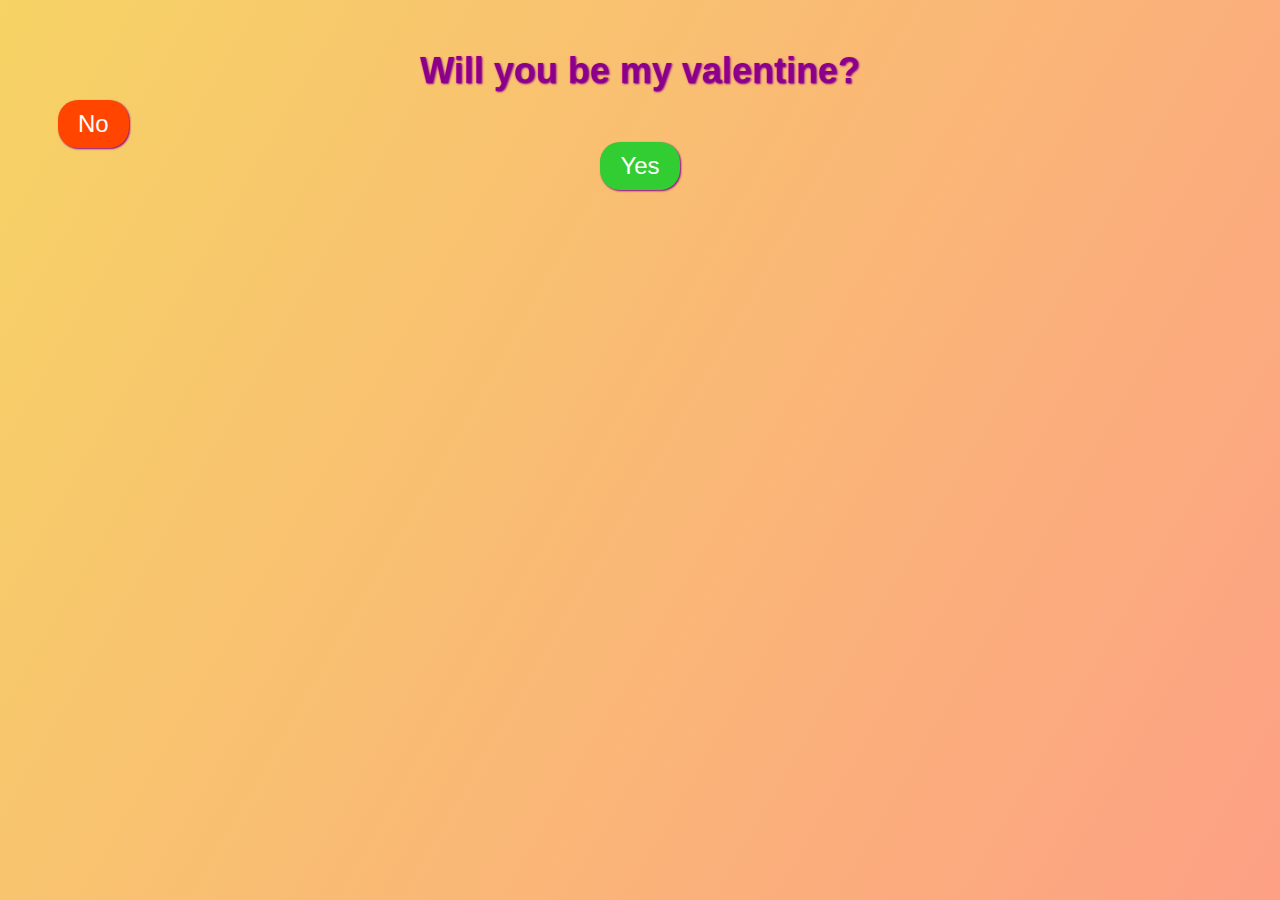
<file: index.html>
<!DOCTYPE html>
<html>
    <head>
        <link rel="stylesheet" type="text/css" href="index.css">
    </head>
    <body>
        <div>
            <h1>Will you be my valentine?</h1>
            <button id="yesButton">Yes</button>
            <button id="no">No</button>
        </div>

        <style>
            div{
                text-align: center;
                position: relative;
                height: 200px;
            }
            #no{
                position: absolute;
            }
        </style>
        <script>
            document.getElementById("yesButton").addEventListener("click", function(){
                window.location.href = "yes.html";
            });
            
            var b = document.getElementById("no");
            b.addEventListener("click", change);
            function change() {
                var i = Math.floor(Math.random()*window.innerWidth)+1;
                var j = Math.floor(Math.random()*window.innerHeight)+1;
                b.style.left = i + "px";
                b.style.top = j + "px";
            }
        </script>
    </body>
</html>
</file>
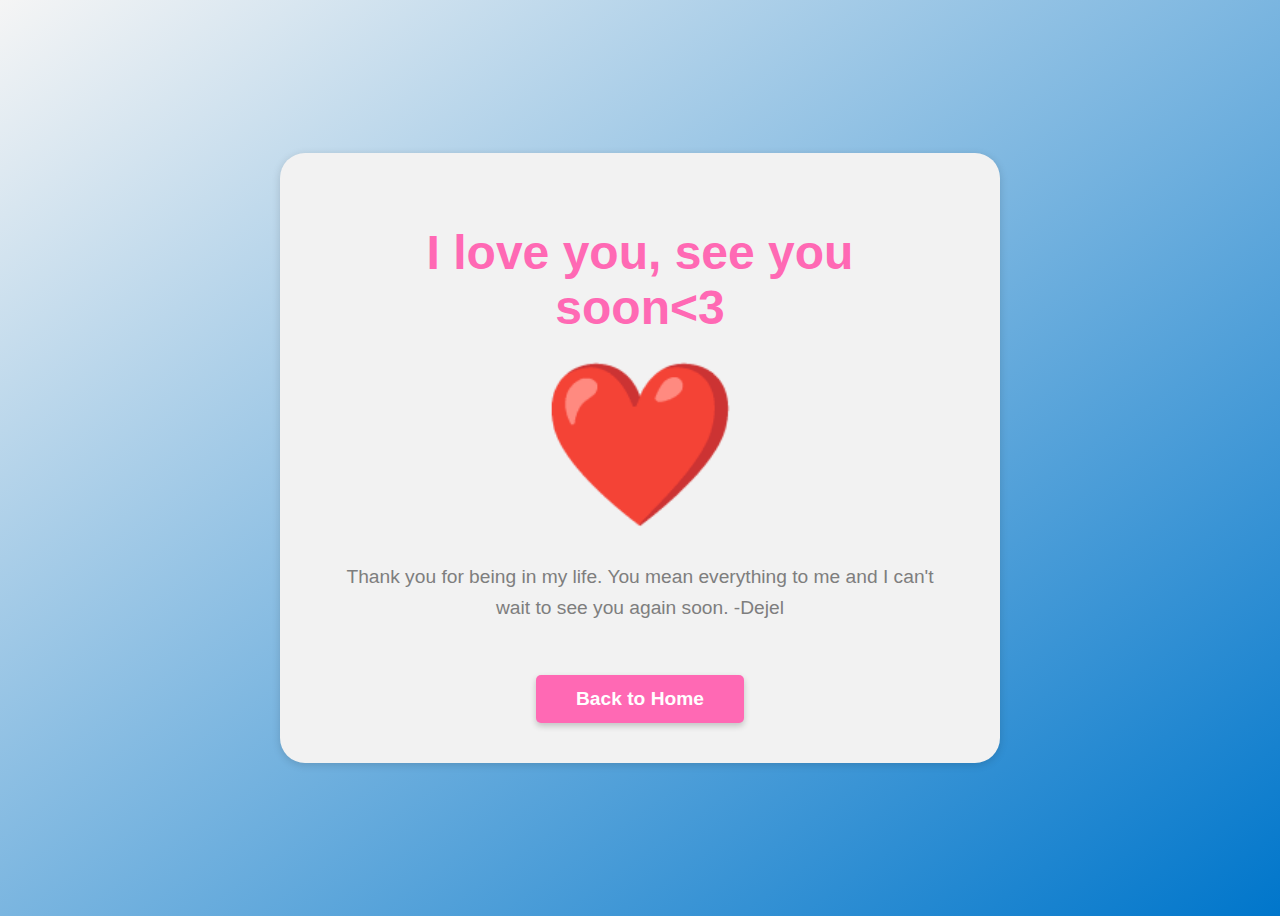
<file: yes.html>
<!DOCTYPE html>
<html lang="en">
<head>
    <meta charset="UTF-8">
    <meta http-equiv="X-UA-Compatible" content="IE=edge">
    <meta name="viewport" content="width=device-width, initial-scale=1.0">
    <title>Thank You!</title>
    <style>
       body {
  background: linear-gradient(to bottom right, #F5F5F5, #0076cb);
  font-family: 'Open Sans', sans-serif;
  text-align: center;
  display: flex;
  justify-content: center;
  align-items: center;
  height: 100vh;
}


.container {
max-width: 600px;
margin: 0 auto;
padding: 40px 60px;
background-color: #f2f2f2;
border-radius: 25px;
box-shadow: 0 2px 8px rgba(0, 0, 0, 0.15);
display: flex;
flex-direction: column;
justify-content: center;
align-items: center;
}

        h1 {
            font-size: 3rem;
            margin-bottom: 1rem;
            color: #FF69B4;
        }

        .heart {
            font-size: 10rem;
            animation: heart .5s infinite alternate linear;
            color: #FF69B4;
        }

        @keyframes heart {
            from {
                transform: scale(.7);
            }
            to{
                transform: scale(.8);
            }
        }

        p {
            font-size: 1.2rem;
            line-height: 1.6;
            color: #7E7E7E;
            margin-top: 1.5rem;
        }

        button {
            display: inline-block;
            margin-top: 2rem;
            padding: 0.8rem 2.5rem;
            font-size: 1.2rem;
            font-weight: bold;
            color: #FFFFFF;
            background-color: #FF69B4;
            border: none;
            border-radius: 5px;
            cursor: pointer;
            box-shadow: 0 3px 6px rgba(0, 0, 0, 0.2);
            transition: background-color 0.3s ease-in-out;
        }

        button:hover {
            background-color: #ED5A9F;
        }
    </style>
</head>
<body>
    <div class="container">
        <h1>I love you, see you soon<3</h1>
        <div class="heart">❤️</div>
        <p>Thank you for being in my life. You mean everything to me and I can't wait to see you again soon. -Dejel </p>
        <div><button id = homebutton>Back to Home</button></div>
        <script>
                        document.getElementById("homebutton").addEventListener("click", function(){
                window.location.href = "index.html"
            });
        </script>
    </div>
</body>
</html>
</file>
<file: index.css>
body {
            background-image: linear-gradient(120deg, #f6d365 0%, #fda085 100%);
            background-attachment: fixed;
            font-family: Arial, sans-serif;
        }


h1{
    font-size: 36px;
    color: #8B008B;
    text-shadow: 1px 1px 2px #8B008B;
    margin: 50px 0;
}

button{
    font-size: 24px;
    padding: 10px 20px;
    border-radius: 20px;
    border: none;
    box-shadow: 1px 1px 2px #8B008B;
    cursor: pointer;
    transition: all 0.2s;
}

#yesButton{
    background-color: #32CD32;
    color: #FFF;
}

#yesButton:hover{
    background-color: #228B22;
    color: #FFF;
}

#no{
    background-color: #FF4500;
    color: #FFF;
    left: 50px;
    top: 50px;
}

#no:hover{
    background-color: #8B0000;
    color: #FFF;
}
</file>
